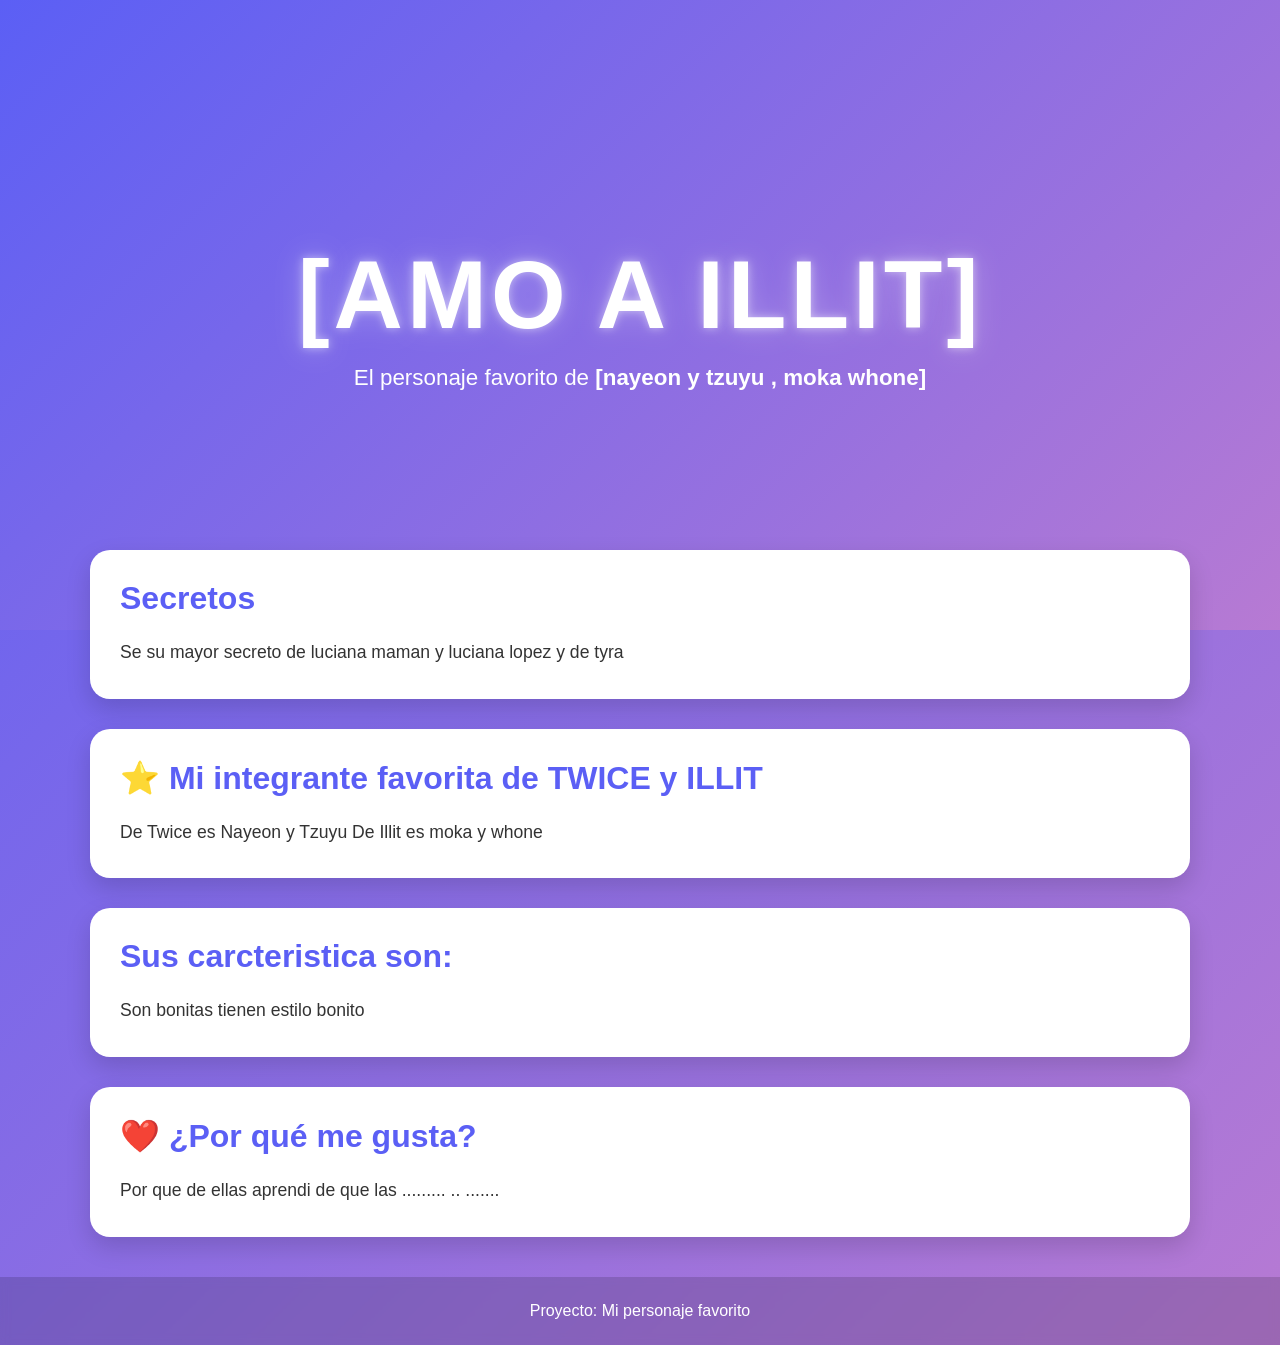
<file: docs/personajeFavorito/index.html>
<!DOCTYPE html>
<html lang="es">

<head>
    <meta charset="UTF-8">
    <meta name="viewport" content="width=device-width, initial-scale=1.0">
    <title>[Nombre del Personaje]</title>
    <link rel="stylesheet" href="style.css">
</head>

<body>

    <header class="hero">
        <div class="hero-content">
            <h1>[amo a illit]</h1>
            <p>El personaje favorito de <strong>[nayeon y tzuyu , moka whone]</strong></p>
        </div>
    </header>

    <main>

        <section class="card">
            <h2> Secretos</h2>
            

            <p>
                Se su mayor secreto de luciana maman 
                y luciana lopez y de tyra
            </p>
        </section>

        <section class="card">
            <h2>⭐ Mi integrante favorita de TWICE y ILLIT
                
            </h2>
            <p>
                De Twice es Nayeon y Tzuyu
                De Illit es moka y whone
            </p>
        </section>

        <section class="card">
            <h2> Sus carcteristica son:
            </h2>
            

            <p>
                Son bonitas tienen estilo bonito
            </p>
        </section>

        <section class="card">
            <h2>❤️ ¿Por qué me gusta?</h2>
            

            <p>
                Por que de ellas aprendi 
                de que las ......... .. .......
            </p>
        </section>

    </main>

    <footer>
        <p>Proyecto: Mi personaje favorito</p>
    </footer>

</body>

</html>
</file>
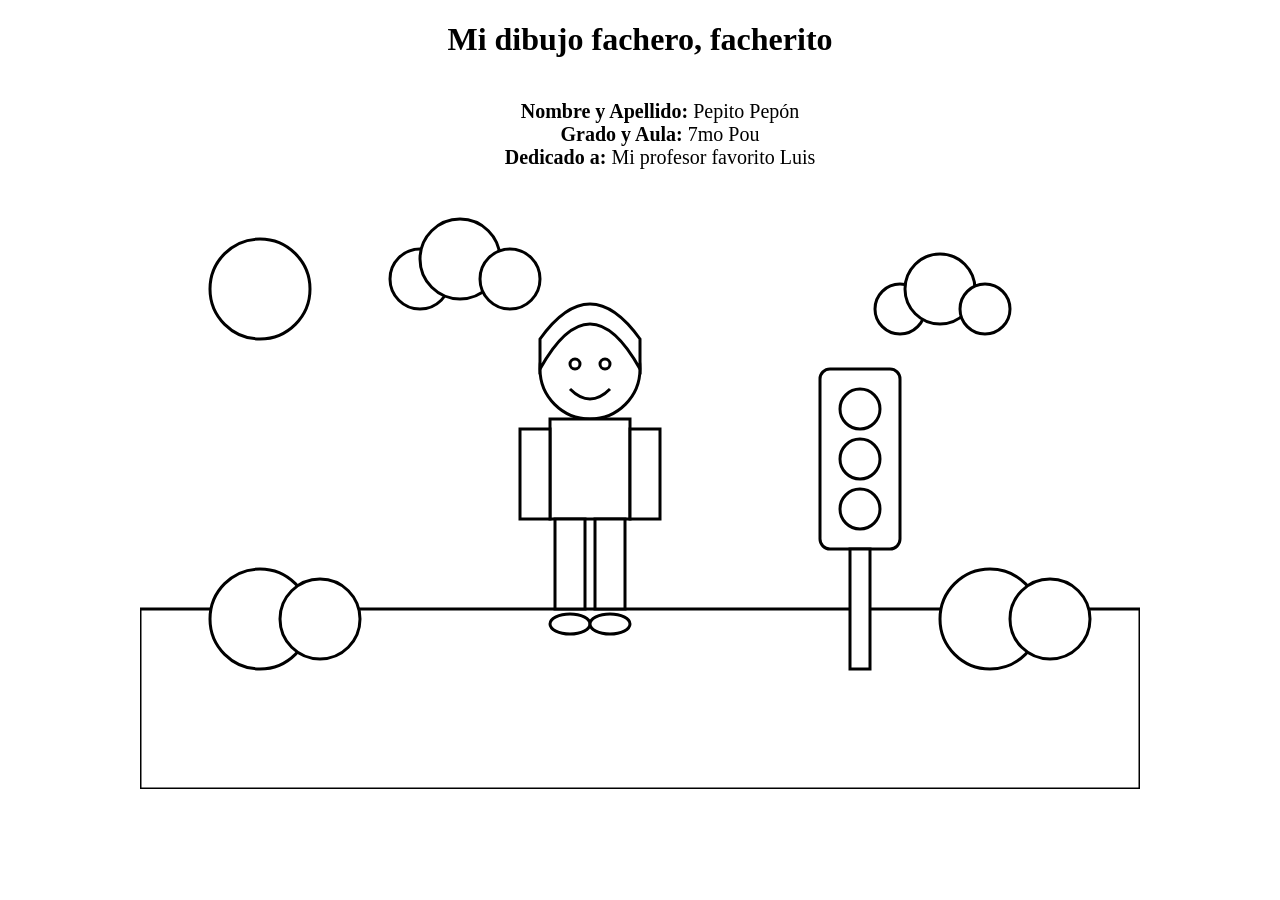
<file: docs/semaforoRGB/index.html>
<!DOCTYPE html>
<html lang="es">
<head>
    <meta charset="UTF-8">
    <title>Dibujo para colorear</title>
    <link rel="stylesheet" href="estilos.css">
</head>
<body>
<h1>Mi dibujo fachero, facherito</h1>
<ul>
  <li><strong>Nombre y Apellido:</strong> Pepito Pepón</li>
  <li><strong>Grado y Aula:</strong> 7mo Pou</li>
  <li><strong>Dedicado a:</strong> Mi profesor favorito Luis</li>
</ul>
<svg viewBox="0 0 1000 600" class="dibujo cielo">

    <!-- Sol -->
    <circle class="sol" cx="120" cy="100" r="50"/>

    <!-- Nubes -->
    <g class="nube">
        <circle class="nube-cuerpo" cx="280" cy="90" r="30"/>
        <circle class="nube-cuerpo" cx="320" cy="70" r="40"/>
        <circle class="nube-cuerpo" cx="370" cy="90" r="30"/>
    </g>

    <g class="nube">
        <circle class="nube-cuerpo" cx="760" cy="120" r="25"/>
        <circle class="nube-cuerpo" cx="800" cy="100" r="35"/>
        <circle class="nube-cuerpo" cx="845" cy="120" r="25"/>
    </g>

    <!-- Césped -->
    <rect class="cesped" x="0" y="420" width="1000" height="180"/>

    <!-- Arbustos -->
    <circle class="arbusto" cx="120" cy="430" r="50"/>
    <circle class="arbusto" cx="180" cy="430" r="40"/>

    <circle class="arbusto" cx="850" cy="430" r="50"/>
    <circle class="arbusto" cx="910" cy="430" r="40"/>

    <!-- Semáforo -->
    <g class="semaforo">

        <rect class="cuerpo-semaforo"
              x="680"
              y="180"
              width="80"
              height="180"
              rx="10"/>

        <circle class="luz-roja"
                cx="720"
                cy="220"
                r="20"/>

        <circle class="luz-amarilla"
                cx="720"
                cy="270"
                r="20"/>

        <circle class="luz-verde"
                cx="720"
                cy="320"
                r="20"/>

        <rect class="palo-semaforo"
              x="710"
              y="360"
              width="20"
              height="120"/>

    </g>

    <!-- Persona -->

    <!-- Cabeza -->
    <circle class="piel"
            cx="450"
            cy="180"
            r="50"/>

    <!-- Cabello -->
    <path class="cabello"
          d="M400 180
             Q450 90 500 180
             L500 150
             Q450 80 400 150 Z"/>

    <!-- Ojos -->
    <circle class="ojo"
            cx="435"
            cy="175"
            r="5"/>

    <circle class="ojo"
            cx="465"
            cy="175"
            r="5"/>

    <!-- Sonrisa -->
    <path class="boca"
          d="M430 200 Q450 220 470 200"/>

    <!-- Polo -->
    <rect class="polo"
          x="410"
          y="230"
          width="80"
          height="100"/>

    <!-- Brazos -->
    <rect class="piel"
          x="380"
          y="240"
          width="30"
          height="90"/>

    <rect class="piel"
          x="490"
          y="240"
          width="30"
          height="90"/>

    <!-- Pantalón -->
    <rect class="pantalon"
          x="415"
          y="330"
          width="30"
          height="90"/>

    <rect class="pantalon"
          x="455"
          y="330"
          width="30"
          height="90"/>

    <!-- Zapatos -->
    <ellipse class="zapato"
             cx="430"
             cy="435"
             rx="20"
             ry="10"/>

    <ellipse class="zapato"
             cx="470"
             cy="435"
             rx="20"
             ry="10"/>

</svg>

</body>
</html>
</file>
<file: docs/personajeFavorito/style.css>
/*======================================
  PALETA DE COLORES
======================================*/
:root {
    --color-primario: #5b5ff5;
    --color-secundario: #b77ad3;
}

/*======================================
  CONFIGURACIÓN GENERAL
======================================*/
* {
    margin: 0;
    padding: 0;
    box-sizing: border-box;
}

body {
    font-family: "Segoe UI", Arial, sans-serif;

    background: linear-gradient(
        135deg,
        var(--color-primario),
        var(--color-secundario)
    );

    min-height: 100vh;
    color: #333;
}

/*======================================
  HERO
======================================*/
.hero {
    height: 70vh;

    display: flex;
    justify-content: center;
    align-items: center;

    text-align: center;

    background: linear-gradient(
        135deg,
        var(--color-primario),
        var(--color-secundario)
    );

    color: white;
}

.hero-content {
    animation: aparecer 1.5s ease;
}

.hero h1 {
    font-size: clamp(3rem, 8vw, 6rem);
    letter-spacing: 4px;
    text-transform: uppercase;

    text-shadow:
        0 0 10px rgba(255,255,255,.5),
        0 0 30px rgba(255,255,255,.3);

    animation: flotar 3s ease-in-out infinite;
}

.hero p {
    font-size: 1.4rem;
    margin-top: 15px;
}

/*======================================
  CONTENEDOR
======================================*/
main {
    width: 90%;
    max-width: 1100px;

    margin: -80px auto 40px;
}

/*======================================
  TARJETAS
======================================*/
.card {
    background: white;

    margin-bottom: 30px;
    padding: 30px;

    border-radius: 20px;

    box-shadow: 0 10px 25px rgba(0,0,0,.15);

    transition: .3s;
}

.card:hover {
    transform: translateY(-8px);
}

.card h2 {
    color: var(--color-primario);
    margin-bottom: 20px;
    font-size: 2rem;
}

.card img {
    width: 100%;
    max-width: 450px;

    display: block;
    margin: 20px auto;

    border-radius: 15px;

    transition: .4s;
}

.card img:hover {
    transform: scale(1.05);
}

.card p {
    font-size: 1.1rem;
    line-height: 1.8;
}

/*======================================
  FOOTER
======================================*/
footer {
    text-align: center;

    padding: 25px;

    color: white;

    background: rgba(0,0,0,.15);

    backdrop-filter: blur(5px);
}

/*======================================
  ANIMACIONES
======================================*/
@keyframes aparecer {
    from {
        opacity: 0;
        transform: translateY(40px);
    }

    to {
        opacity: 1;
        transform: translateY(0);
    }
}

@keyframes flotar {
    0% {
        transform: translateY(0);
    }

    50% {
        transform: translateY(-10px);
    }

    100% {
        transform: translateY(0);
    }
}

/*======================================
  RESPONSIVE
======================================*/
@media (max-width: 768px) {

    .hero {
        height: 55vh;
    }

    .hero p {
        font-size: 1rem;
    }

    .card {
        padding: 20px;
    }

    .card h2 {
        font-size: 1.5rem;
    }
}
</file>
<file: docs/semaforoRGB/estilos.css>
body{
    margin:0;
    display:flex;
    justify-content:center;
    background:white;
    flex-direction: column;
    align-items: center;

}
h1 {
  text-align: center;
}
ul {
  list-style-type: none;
  display: flex;
  flex-direction: column;
  align-items: center;
  font-size: 20px;
}
.dibujo{
    width:1000px;
}

.cielo,
.sol,
.nube-cuerpo,
.cesped,
.arbusto,
.cuerpo-semaforo,
.luz-roja,
.luz-amarilla,
.luz-verde,
.palo-semaforo,
.piel,
.cabello,
.ojo,
.polo,
.pantalon,
.zapato{
    fill:white;
    stroke:black;
    stroke-width:3;
}
</file>
